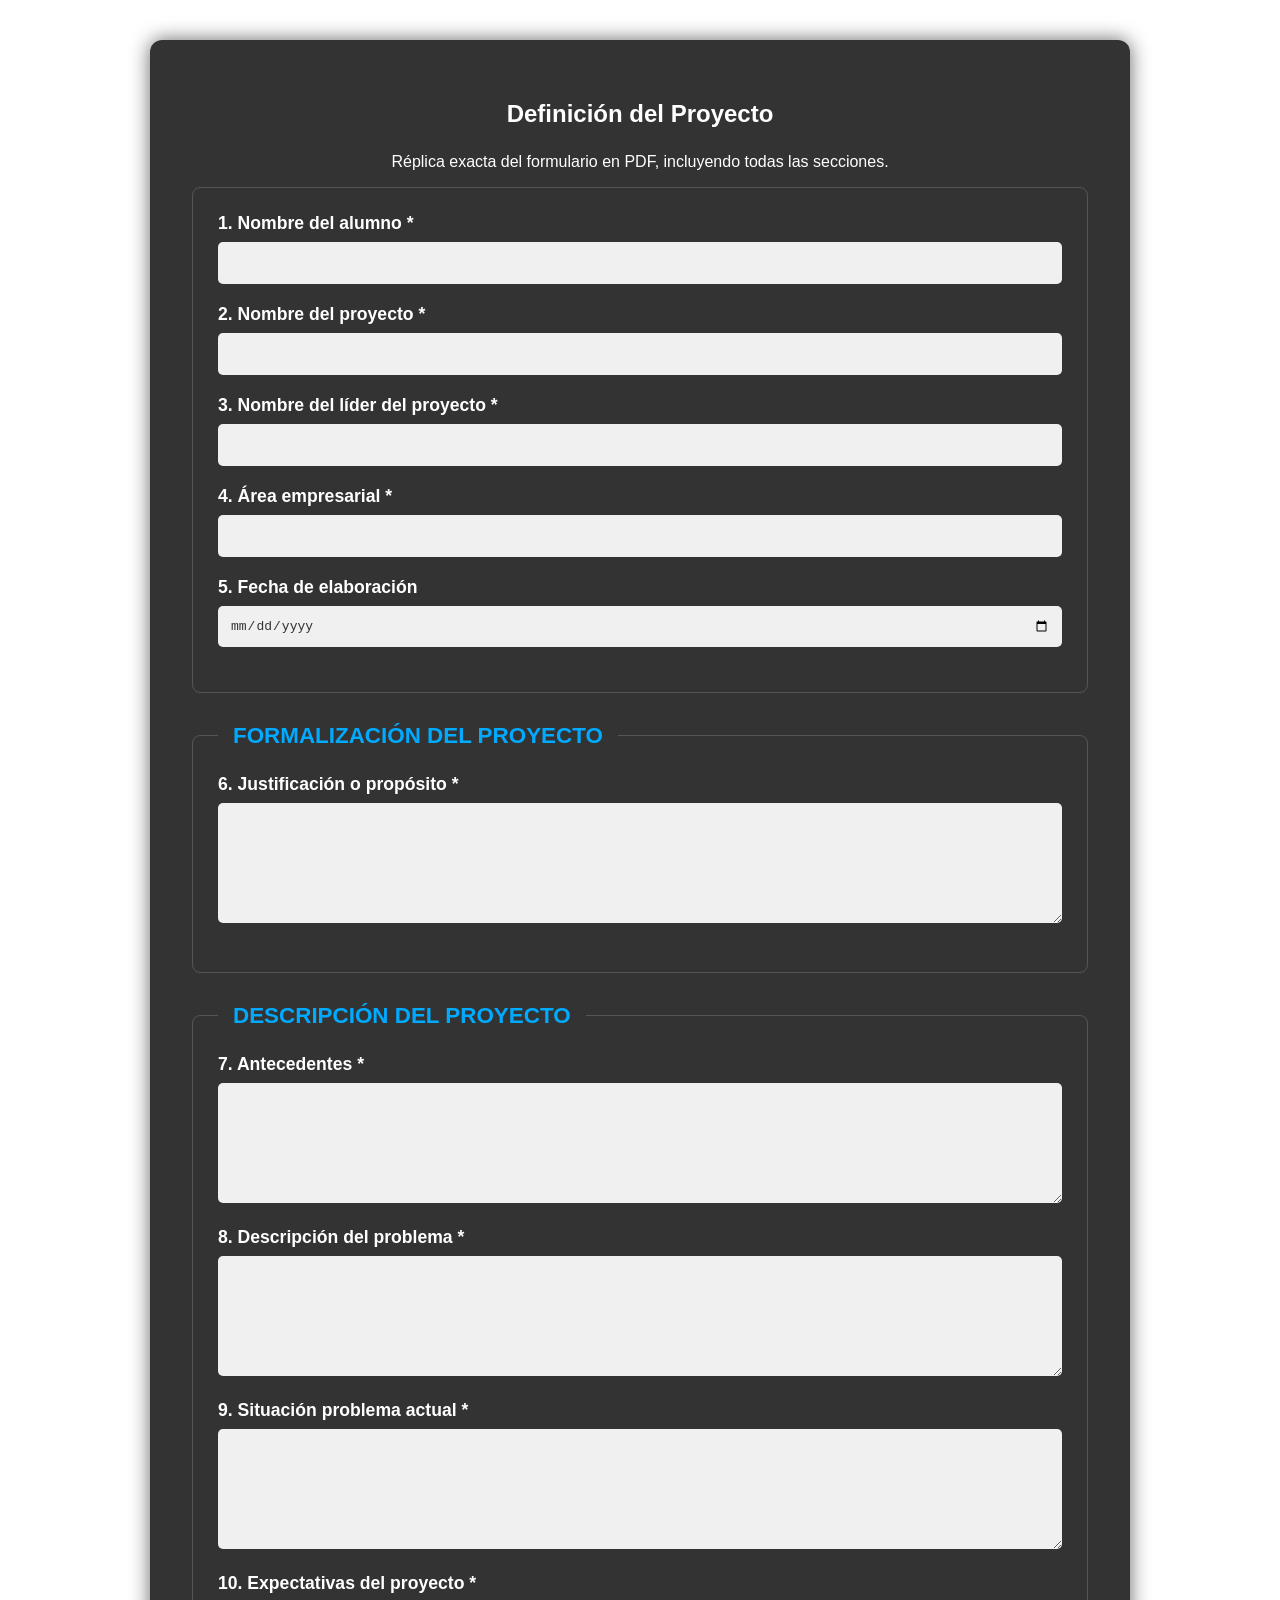
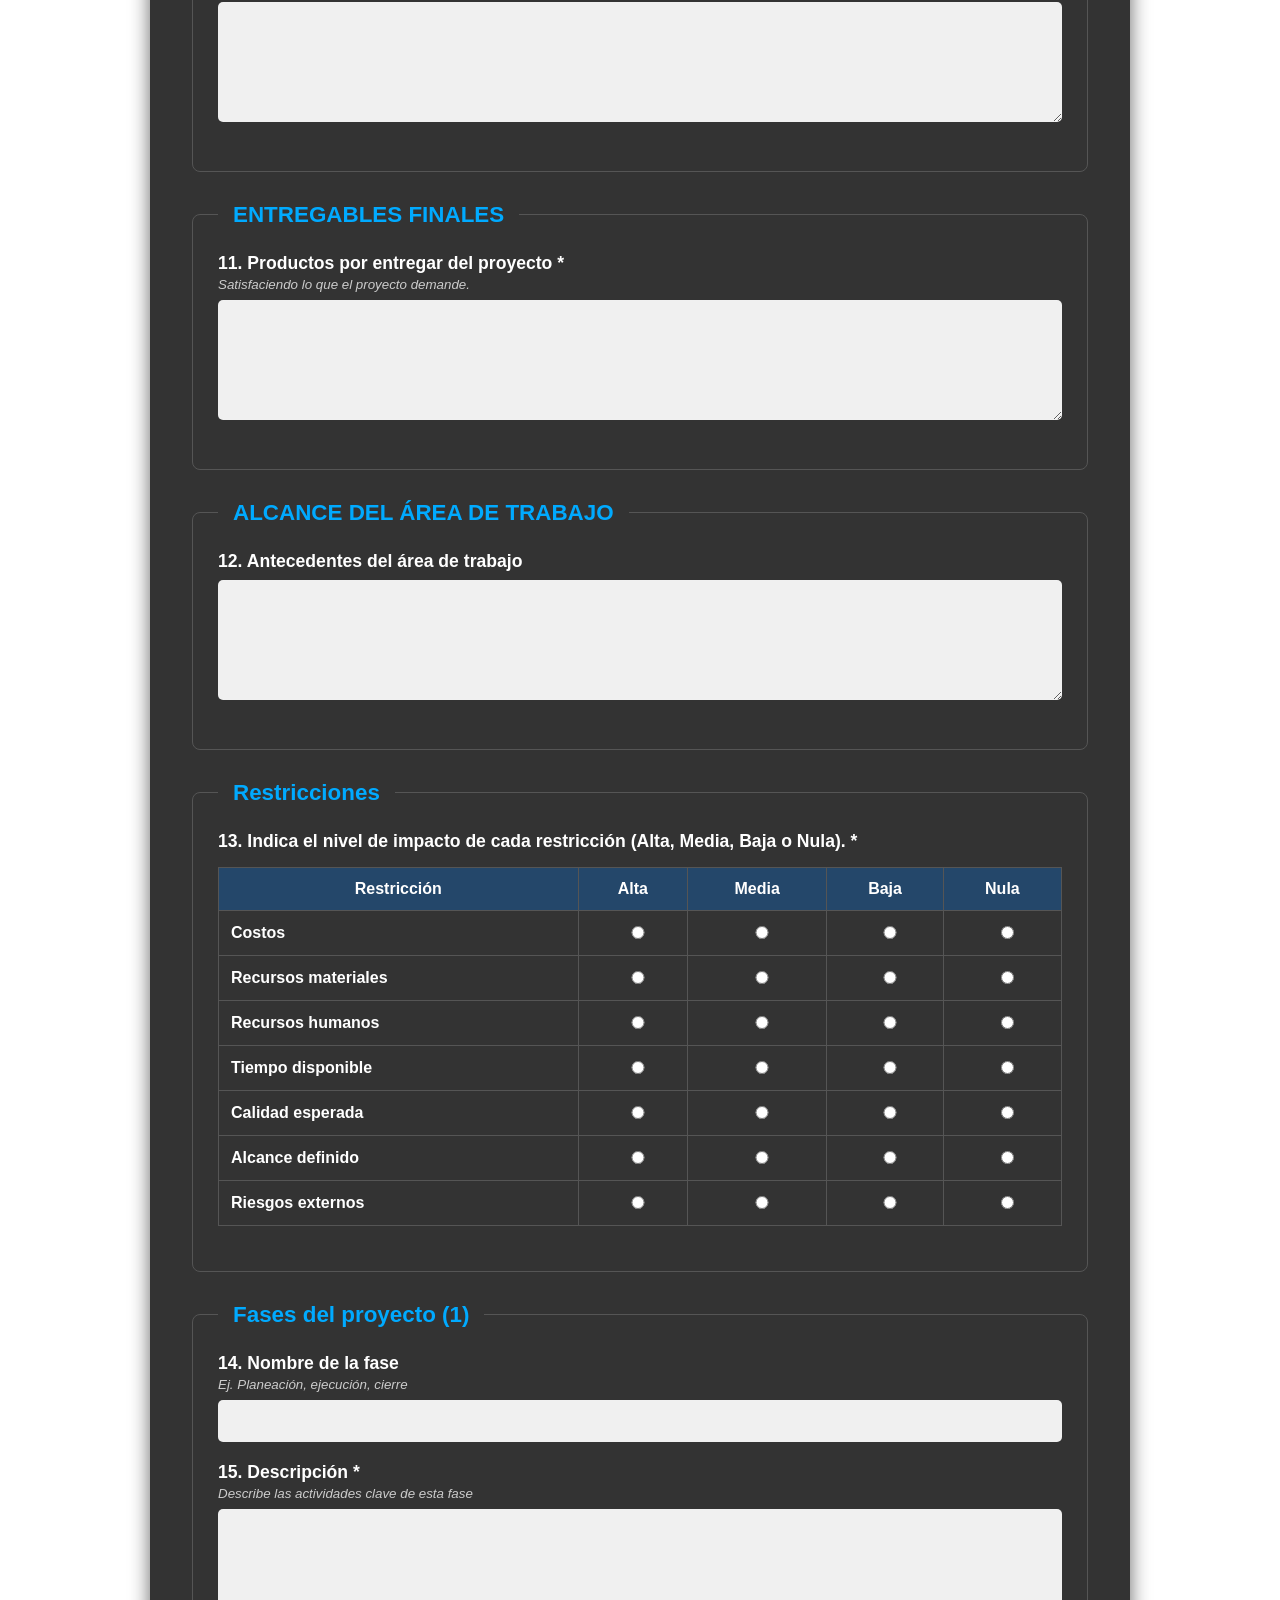
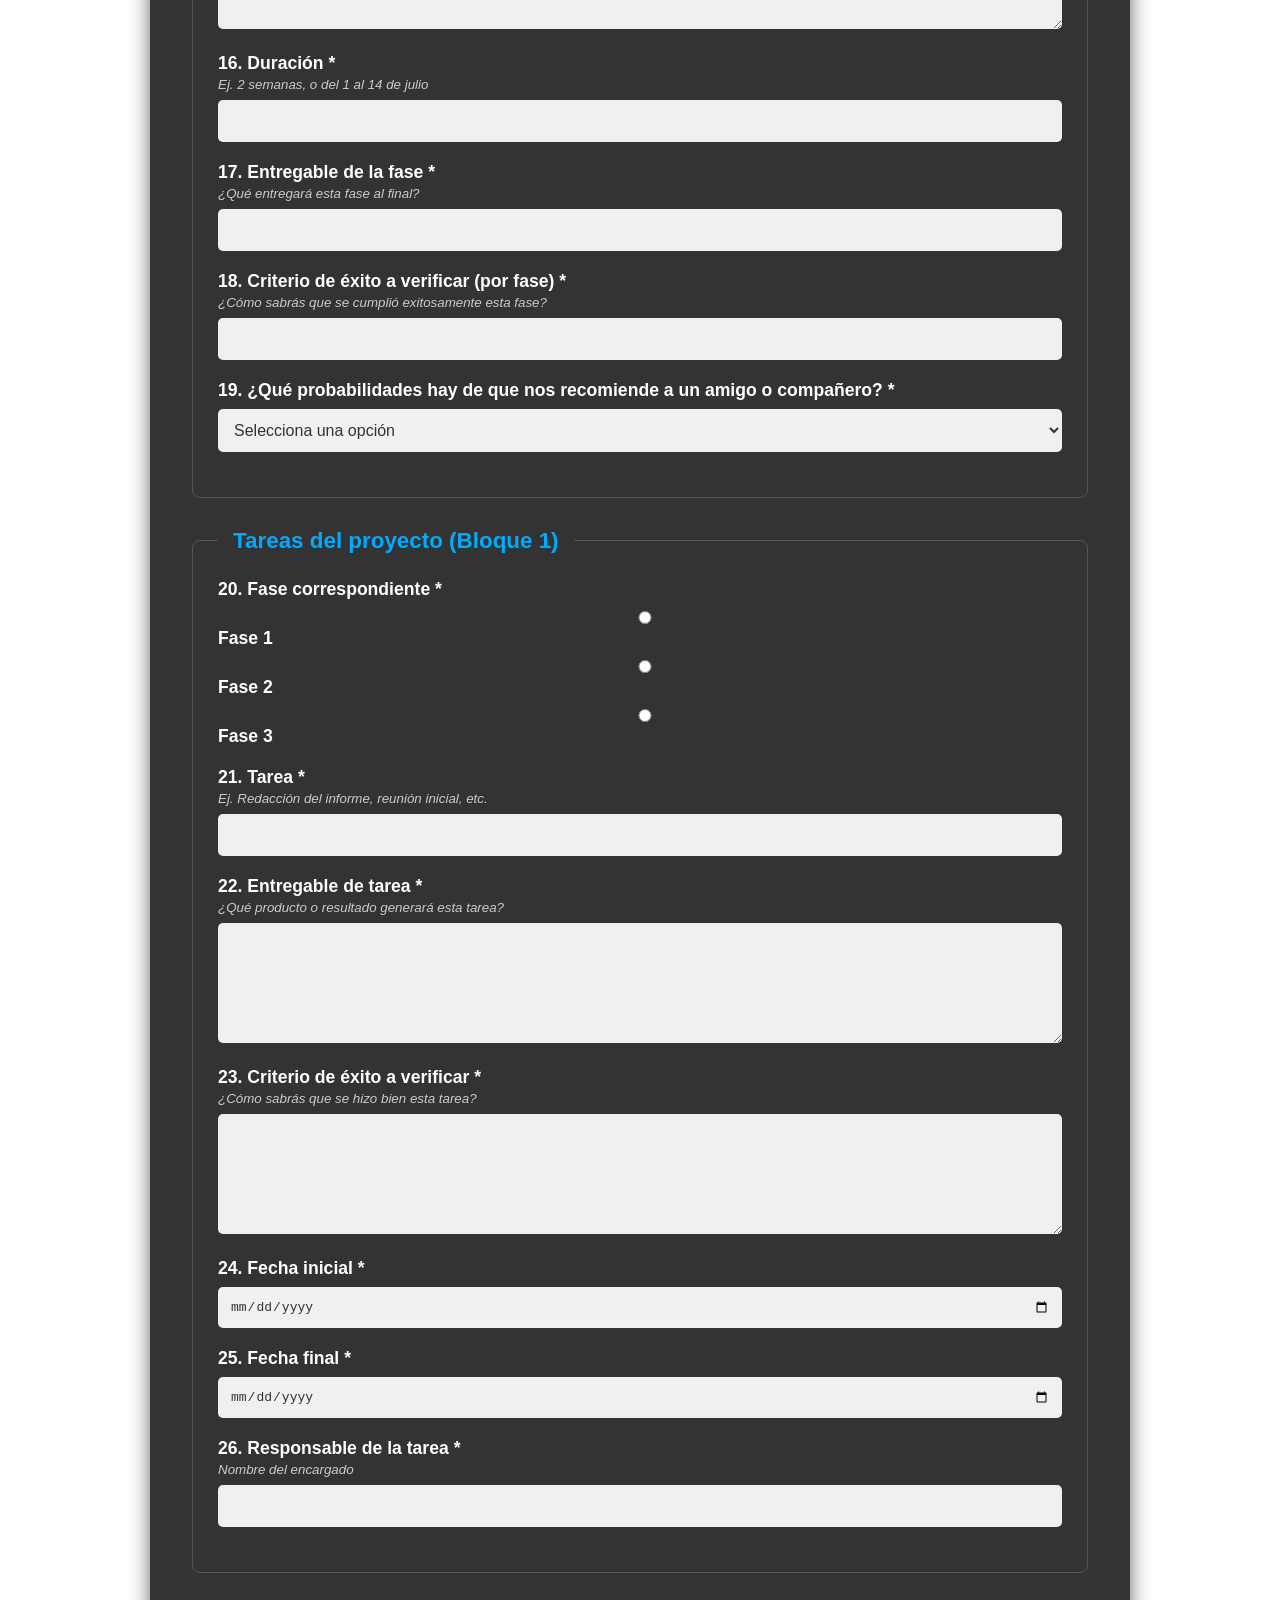
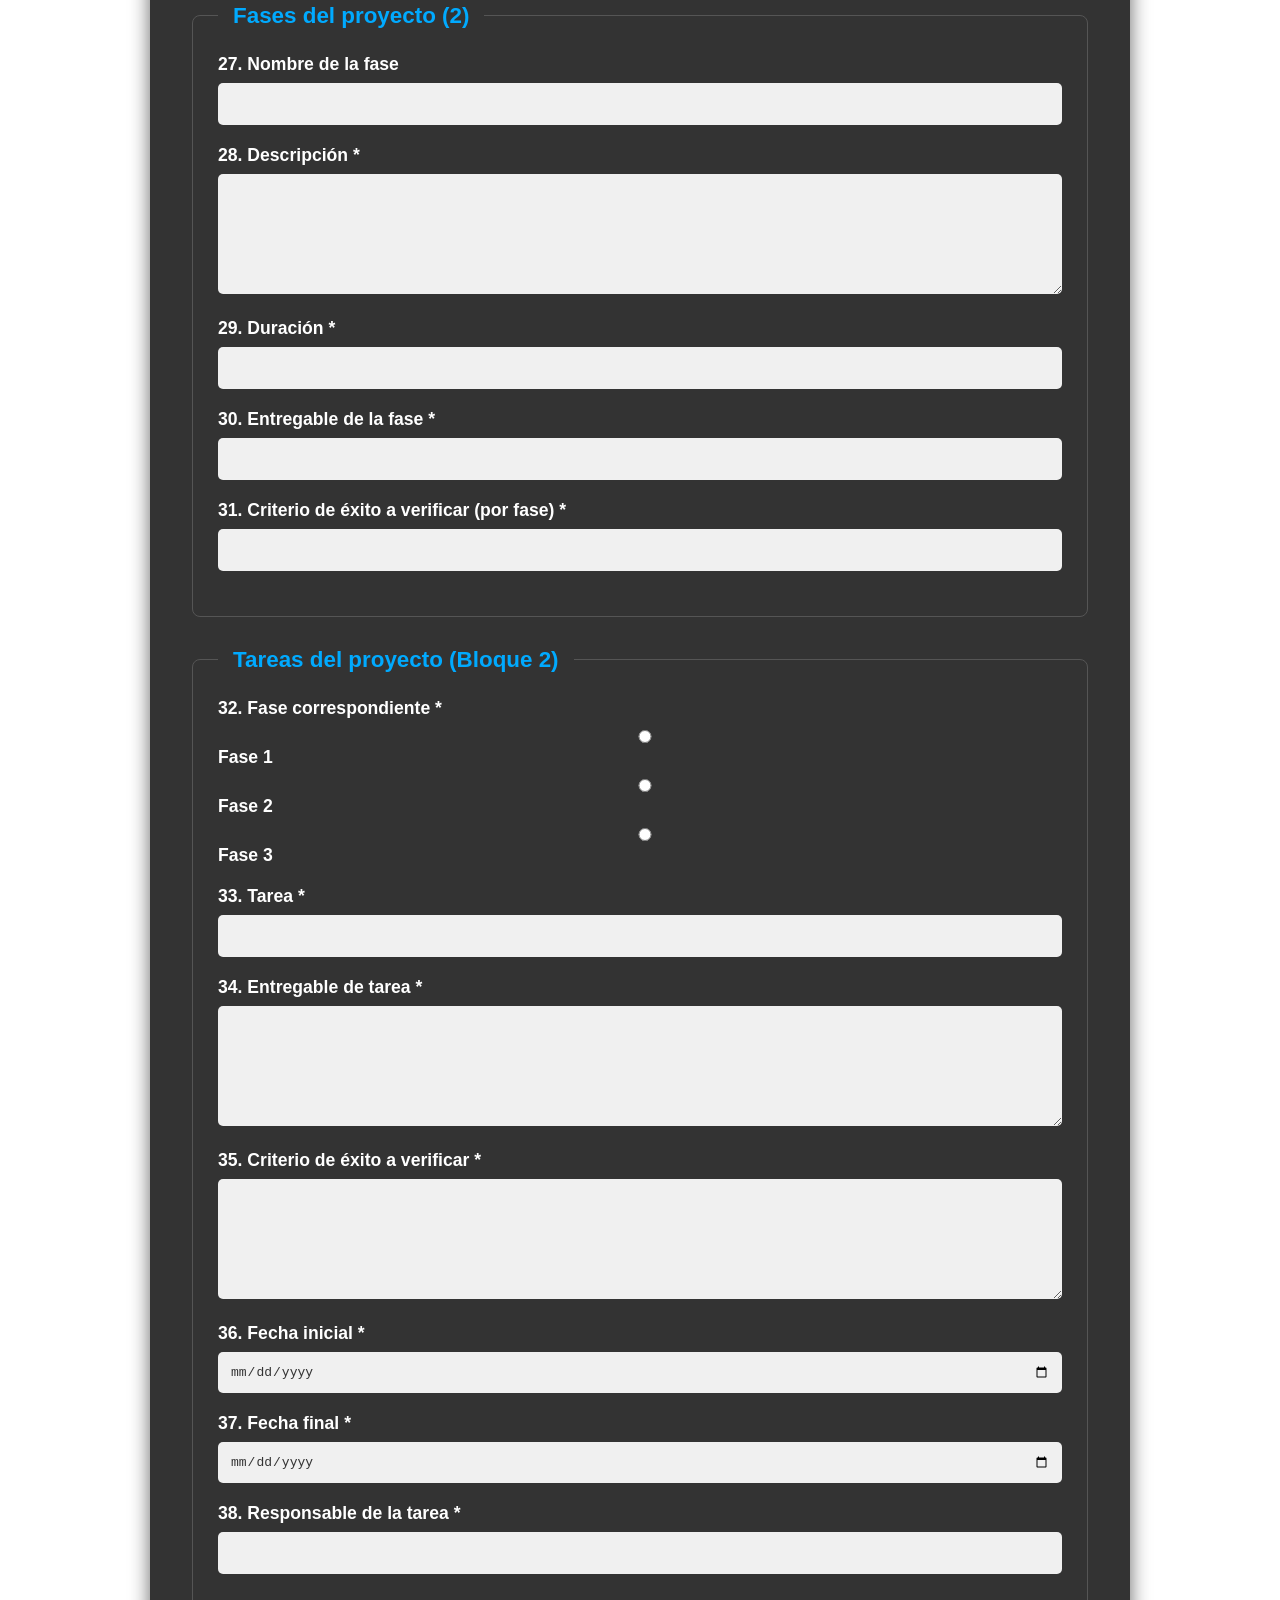
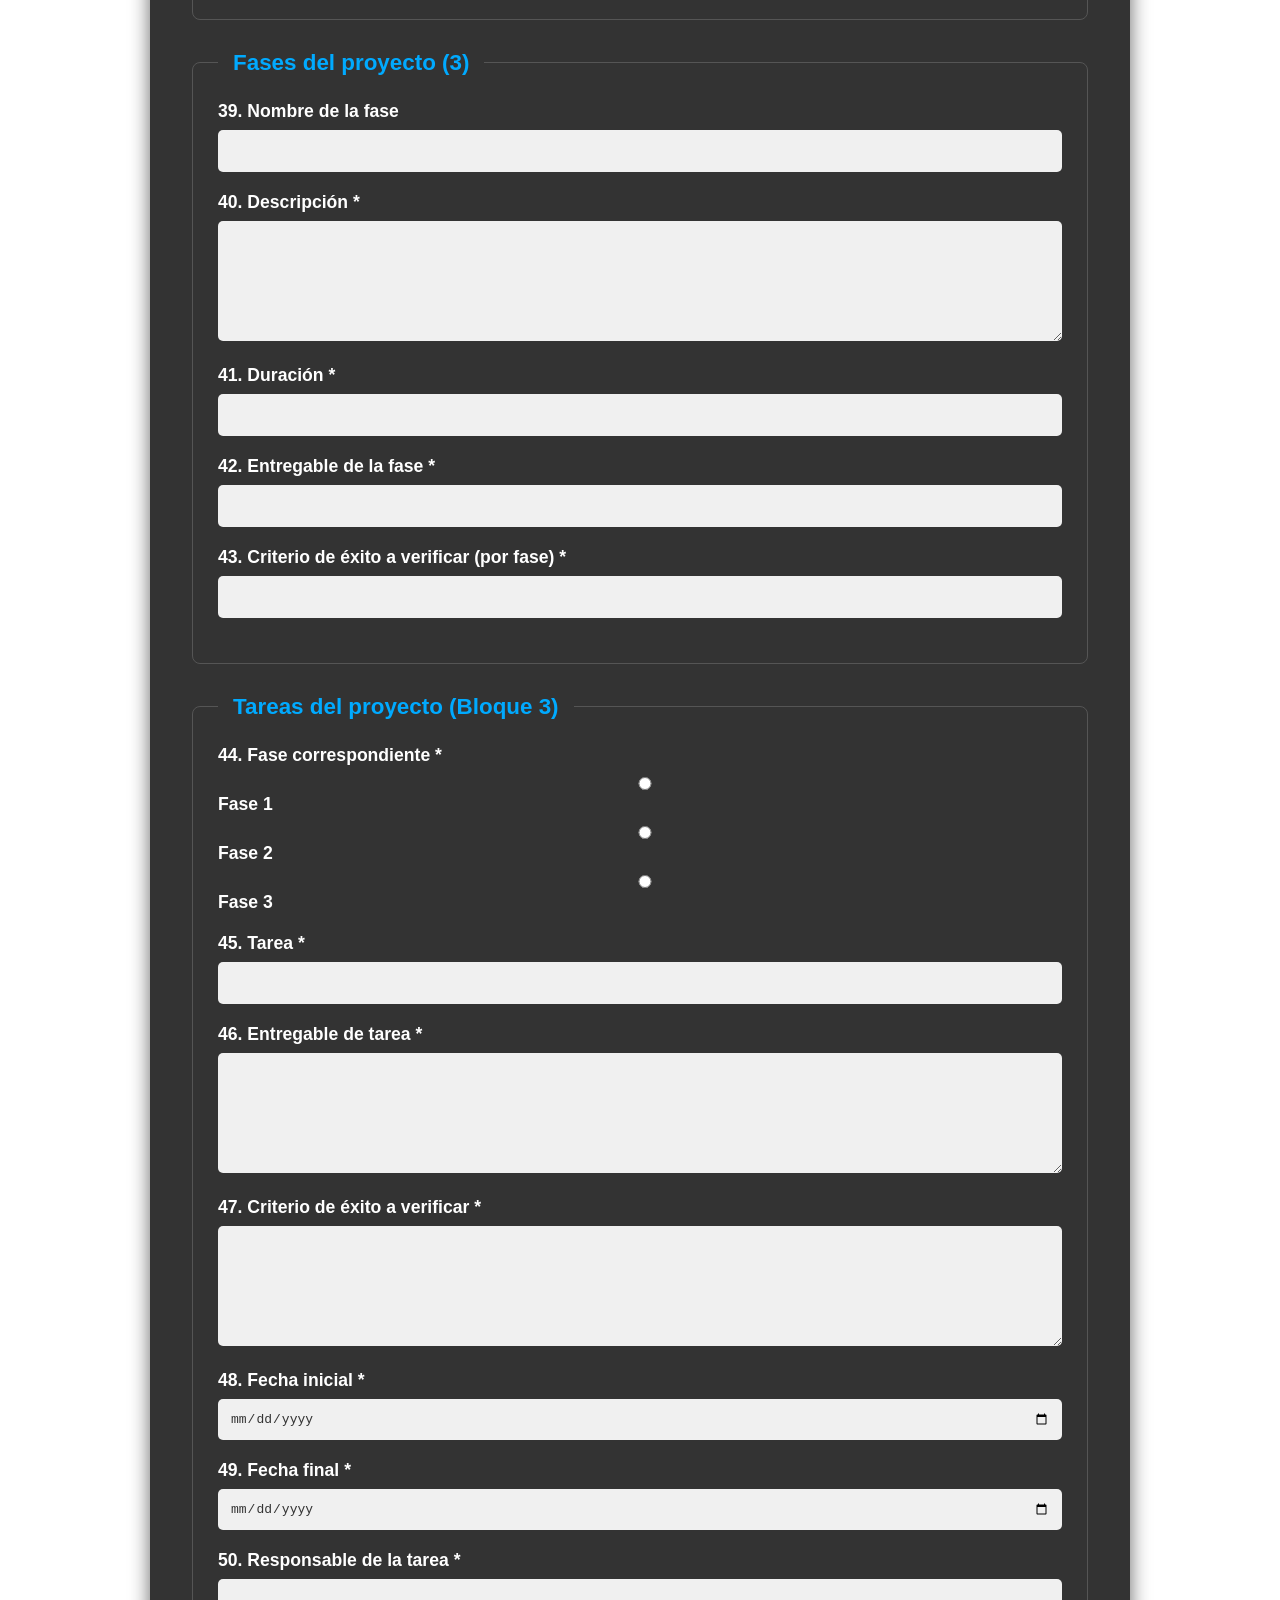
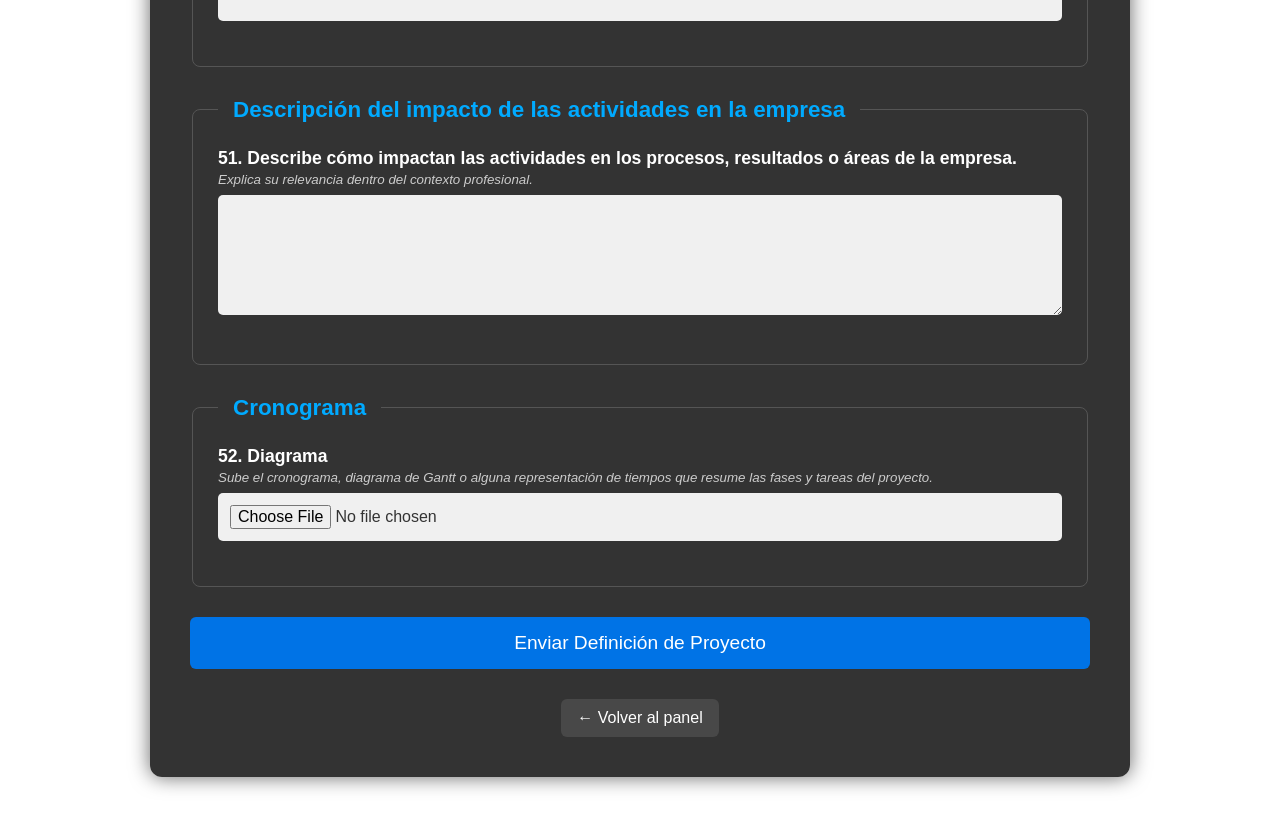
<file: Primera base del proyecto/definicion_proyecto_final.html>
<!DOCTYPE html>
<html lang="es">
<head>
    <meta charset="UTF-8" />
    <meta name="viewport" content="width=device-width, initial-scale=1.0" />
    <title>Definición del Proyecto (Versión Final)</title>
    <link rel="stylesheet" href="style.css" />
    <style>
        body.resumen { height: auto; padding: 40px 0; }
        .form-container {
            background: rgba(0, 0, 0, 0.8);
            padding: 40px;
            border-radius: 12px;
            width: 90%;
            max-width: 900px;
            box-shadow: 0 0 20px rgba(0,0,0,0.6);
            color: #fff;
            text-align: left;
        }
        .form-container h2, .form-container .form-intro { text-align: center; }
        fieldset {
            border: 1px solid #555;
            border-radius: 8px;
            margin-bottom: 30px;
            padding: 25px;
        }
        legend {
            padding: 0 15px;
            font-size: 1.4em;
            font-weight: 600;
            color: #00aaff;
        }
        .input-group { margin-bottom: 20px; }
        .input-group label {
            display: block;
            margin-bottom: 8px;
            font-weight: bold;
            font-size: 1.1em;
        }
        .input-group small {
            display: block;
            color: #ccc;
            margin-top: -5px;
            margin-bottom: 8px;
            font-style: italic;
        }
        .input-group input[type="text"],
        .input-group input[type="date"],
        .input-group input[type="file"],
        .input-group textarea,
        .input-group select {
            width: 100%;
            padding: 12px;
            border: none;
            border-radius: 5px;
            font-size: 1em;
            box-sizing: border-box;
            background: #f0f0f0;
            color: #333;
        }
        .input-group textarea { min-height: 120px; resize: vertical; }
        .restricciones-table { width: 100%; text-align: center; border-collapse: collapse; margin-top: 15px; }
        .restricciones-table th, .restricciones-table td { padding: 12px; border: 1px solid #555; }
        .restricciones-table th { background-color: rgba(0, 115, 230, 0.3); }
        .restricciones-table td:first-child { text-align: left; font-weight: bold; }
        .radio-options label { margin-right: 20px; }
    </style>
</head>
<body class="resumen">
    <div class="form-container">
        <h2>Definición del Proyecto</h2>
        <p class="form-intro">Réplica exacta del formulario en PDF, incluyendo todas las secciones.</p>

        <form id="form-definicion-proyecto">

            <fieldset>
                <div class="input-group">
                    <label for="nombre_alumno">1. Nombre del alumno *</label>
                    <input type="text" id="nombre_alumno" name="nombre_alumno" required />
                </div>
                <div class="input-group">
                    <label for="nombre_proyecto">2. Nombre del proyecto *</label>
                    <input type="text" id="nombre_proyecto" name="nombre_proyecto" required />
                </div>
                <div class="input-group">
                    <label for="lider_proyecto">3. Nombre del líder del proyecto *</label>
                    <input type="text" id="lider_proyecto" name="lider_proyecto" required />
                </div>
                <div class="input-group">
                    <label for="area_empresarial">4. Área empresarial *</label>
                    <input type="text" id="area_empresarial" name="area_empresarial" required />
                </div>
                <div class="input-group">
                    <label for="fecha_elaboracion">5. Fecha de elaboración</label>
                    <input type="date" id="fecha_elaboracion" name="fecha_elaboracion" required />
                </div>
            </fieldset>

            <fieldset>
                <legend>FORMALIZACIÓN DEL PROYECTO</legend>
                <div class="input-group">
                    <label for="justificacion">6. Justificación o propósito *</label>
                    <textarea id="justificacion" name="justificacion" required></textarea>
                </div>
            </fieldset>

            <fieldset>
                <legend>DESCRIPCIÓN DEL PROYECTO</legend>
                <div class="input-group">
                    <label for="antecedentes_desc">7. Antecedentes *</label>
                    <textarea id="antecedentes_desc" name="antecedentes_desc" required></textarea>
                </div>
                <div class="input-group">
                    <label for="descripcion_problema">8. Descripción del problema *</label>
                    <textarea id="descripcion_problema" name="descripcion_problema" required></textarea>
                </div>
                <div class="input-group">
                    <label for="situacion_problema">9. Situación problema actual *</label>
                    <textarea id="situacion_problema" name="situacion_problema" required></textarea>
                </div>
                 <div class="input-group">
                    <label for="expectativas_proyecto">10. Expectativas del proyecto *</label>
                    <textarea id="expectativas_proyecto" name="expectativas_proyecto" required></textarea>
                </div>
            </fieldset>

            <fieldset>
                <legend>ENTREGABLES FINALES</legend>
                <div class="input-group">
                    <label for="productos_entregar">11. Productos por entregar del proyecto *</label>
                    <small>Satisfaciendo lo que el proyecto demande.</small>
                    <textarea id="productos_entregar" name="productos_entregar" required></textarea>
                </div>
            </fieldset>
            
            <fieldset>
                <legend>ALCANCE DEL ÁREA DE TRABAJO</legend>
                 <div class="input-group">
                    <label for="antecedentes_area">12. Antecedentes del área de trabajo</label>
                    <textarea id="antecedentes_area" name="antecedentes_area"></textarea>
                </div>
            </fieldset>
            
            <fieldset>
                <legend>Restricciones</legend>
                <div class="input-group">
                    <label>13. Indica el nivel de impacto de cada restricción (Alta, Media, Baja o Nula). *</label>
                    <table class="restricciones-table">
                        <thead><tr><th>Restricción</th><th>Alta</th><th>Media</th><th>Baja</th><th>Nula</th></tr></thead>
                        <tbody>
                            <tr><td>Costos</td><td><input type="radio" name="restriccion_costos" value="alta" required></td><td><input type="radio" name="restriccion_costos" value="media"></td><td><input type="radio" name="restriccion_costos" value="baja"></td><td><input type="radio" name="restriccion_costos" value="nula"></td></tr>
                            <tr><td>Recursos materiales</td><td><input type="radio" name="restriccion_materiales" value="alta" required></td><td><input type="radio" name="restriccion_materiales" value="media"></td><td><input type="radio" name="restriccion_materiales" value="baja"></td><td><input type="radio" name="restriccion_materiales" value="nula"></td></tr>
                            <tr><td>Recursos humanos</td><td><input type="radio" name="restriccion_humanos" value="alta" required></td><td><input type="radio" name="restriccion_humanos" value="media"></td><td><input type="radio" name="restriccion_humanos" value="baja"></td><td><input type="radio" name="restriccion_humanos" value="nula"></td></tr>
                            <tr><td>Tiempo disponible</td><td><input type="radio" name="restriccion_tiempo" value="alta" required></td><td><input type="radio" name="restriccion_tiempo" value="media"></td><td><input type="radio" name="restriccion_tiempo" value="baja"></td><td><input type="radio" name="restriccion_tiempo" value="nula"></td></tr>
                            <tr><td>Calidad esperada</td><td><input type="radio" name="restriccion_calidad" value="alta" required></td><td><input type="radio" name="restriccion_calidad" value="media"></td><td><input type="radio" name="restriccion_calidad" value="baja"></td><td><input type="radio" name="restriccion_calidad" value="nula"></td></tr>
                            <tr><td>Alcance definido</td><td><input type="radio" name="restriccion_alcance" value="alta" required></td><td><input type="radio" name="restriccion_alcance" value="media"></td><td><input type="radio" name="restriccion_alcance" value="baja"></td><td><input type="radio" name="restriccion_alcance" value="nula"></td></tr>
                            <tr><td>Riesgos externos</td><td><input type="radio" name="restriccion_riesgos" value="alta" required></td><td><input type="radio" name="restriccion_riesgos" value="media"></td><td><input type="radio" name="restriccion_riesgos" value="baja"></td><td><input type="radio" name="restriccion_riesgos" value="nula"></td></tr>
                        </tbody>
                    </table>
                </div>
            </fieldset>

            <fieldset>
                <legend>Fases del proyecto (1)</legend>
                <div class="input-group"><label for="fase1_nombre">14. Nombre de la fase</label><small>Ej. Planeación, ejecución, cierre</small><input type="text" id="fase1_nombre" name="fase1_nombre"></div>
                <div class="input-group"><label for="fase1_descripcion">15. Descripción *</label><small>Describe las actividades clave de esta fase</small><textarea id="fase1_descripcion" name="fase1_descripcion" required></textarea></div>
                <div class="input-group"><label for="fase1_duracion">16. Duración *</label><small>Ej. 2 semanas, o del 1 al 14 de julio</small><input type="text" id="fase1_duracion" name="fase1_duracion" required></div>
                <div class="input-group"><label for="fase1_entregable">17. Entregable de la fase *</label><small>¿Qué entregará esta fase al final?</small><input type="text" id="fase1_entregable" name="fase1_entregable" required></div>
                <div class="input-group"><label for="fase1_criterio_exito">18. Criterio de éxito a verificar (por fase) *</label><small>¿Cómo sabrás que se cumplió exitosamente esta fase?</small><input type="text" id="fase1_criterio_exito" name="fase1_criterio_exito" required></div>
                <div class="input-group"><label for="fase1_recomendacion">19. ¿Qué probabilidades hay de que nos recomiende a un amigo o compañero? *</label><select id="fase1_recomendacion" name="fase1_recomendacion" required><option value="" disabled selected>Selecciona una opción</option><script>for(let i=0;i<=10;i++)document.write(`<option value="${i}">${i}</option>`);</script></select></div>
            </fieldset>

            <fieldset>
                <legend>Tareas del proyecto (Bloque 1)</legend>
                <div class="input-group"><label>20. Fase correspondiente *</label><div class="radio-options"><input type="radio" id="tarea1_fase1" name="tarea1_fase" value="Fase 1" required><label for="tarea1_fase1">Fase 1</label><input type="radio" id="tarea1_fase2" name="tarea1_fase" value="Fase 2"><label for="tarea1_fase2">Fase 2</label><input type="radio" id="tarea1_fase3" name="tarea1_fase" value="Fase 3"><label for="tarea1_fase3">Fase 3</label></div></div>
                <div class="input-group"><label for="tarea1_nombre">21. Tarea *</label><small>Ej. Redacción del informe, reunión inicial, etc.</small><input type="text" id="tarea1_nombre" name="tarea1_nombre" required></div>
                <div class="input-group"><label for="tarea1_entregable">22. Entregable de tarea *</label><small>¿Qué producto o resultado generará esta tarea?</small><textarea id="tarea1_entregable" name="tarea1_entregable" required></textarea></div>
                <div class="input-group"><label for="tarea1_criterio_exito">23. Criterio de éxito a verificar *</label><small>¿Cómo sabrás que se hizo bien esta tarea?</small><textarea id="tarea1_criterio_exito" name="tarea1_criterio_exito" required></textarea></div>
                <div class="input-group"><label for="tarea1_fecha_inicio">24. Fecha inicial *</label><input type="date" id="tarea1_fecha_inicio" name="tarea1_fecha_inicio" required></div>
                <div class="input-group"><label for="tarea1_fecha_fin">25. Fecha final *</label><input type="date" id="tarea1_fecha_fin" name="tarea1_fecha_fin" required></div>
                <div class="input-group"><label for="tarea1_responsable">26. Responsable de la tarea *</label><small>Nombre del encargado</small><input type="text" id="tarea1_responsable" name="tarea1_responsable" required></div>
            </fieldset>

            <fieldset>
                <legend>Fases del proyecto (2)</legend>
                <div class="input-group"><label for="fase2_nombre">27. Nombre de la fase</label><input type="text" id="fase2_nombre" name="fase2_nombre"></div>
                <div class="input-group"><label for="fase2_descripcion">28. Descripción *</label><textarea id="fase2_descripcion" name="fase2_descripcion" required></textarea></div>
                <div class="input-group"><label for="fase2_duracion">29. Duración *</label><input type="text" id="fase2_duracion" name="fase2_duracion" required></div>
                <div class="input-group"><label for="fase2_entregable">30. Entregable de la fase *</label><input type="text" id="fase2_entregable" name="fase2_entregable" required></div>
                <div class="input-group"><label for="fase2_criterio_exito">31. Criterio de éxito a verificar (por fase) *</label><input type="text" id="fase2_criterio_exito" name="fase2_criterio_exito" required></div>
            </fieldset>

            <fieldset>
                <legend>Tareas del proyecto (Bloque 2)</legend>
                <div class="input-group"><label>32. Fase correspondiente *</label><div class="radio-options"><input type="radio" id="tarea2_fase1" name="tarea2_fase" value="Fase 1" required><label for="tarea2_fase1">Fase 1</label><input type="radio" id="tarea2_fase2" name="tarea2_fase" value="Fase 2"><label for="tarea2_fase2">Fase 2</label><input type="radio" id="tarea2_fase3" name="tarea2_fase" value="Fase 3"><label for="tarea2_fase3">Fase 3</label></div></div>
                <div class="input-group"><label for="tarea2_nombre">33. Tarea *</label><input type="text" id="tarea2_nombre" name="tarea2_nombre" required></div>
                <div class="input-group"><label for="tarea2_entregable">34. Entregable de tarea *</label><textarea id="tarea2_entregable" name="tarea2_entregable" required></textarea></div>
                <div class="input-group"><label for="tarea2_criterio_exito">35. Criterio de éxito a verificar *</label><textarea id="tarea2_criterio_exito" name="tarea2_criterio_exito" required></textarea></div>
                <div class="input-group"><label for="tarea2_fecha_inicio">36. Fecha inicial *</label><input type="date" id="tarea2_fecha_inicio" name="tarea2_fecha_inicio" required></div>
                <div class="input-group"><label for="tarea2_fecha_fin">37. Fecha final *</label><input type="date" id="tarea2_fecha_fin" name="tarea2_fecha_fin" required></div>
                <div class="input-group"><label for="tarea2_responsable">38. Responsable de la tarea *</label><input type="text" id="tarea2_responsable" name="tarea2_responsable" required></div>
            </fieldset>

            <fieldset>
                <legend>Fases del proyecto (3)</legend>
                <div class="input-group"><label for="fase3_nombre">39. Nombre de la fase</label><input type="text" id="fase3_nombre" name="fase3_nombre"></div>
                <div class="input-group"><label for="fase3_descripcion">40. Descripción *</label><textarea id="fase3_descripcion" name="fase3_descripcion" required></textarea></div>
                <div class="input-group"><label for="fase3_duracion">41. Duración *</label><input type="text" id="fase3_duracion" name="fase3_duracion" required></div>
                <div class="input-group"><label for="fase3_entregable">42. Entregable de la fase *</label><input type="text" id="fase3_entregable" name="fase3_entregable" required></div>
                <div class="input-group"><label for="fase3_criterio_exito">43. Criterio de éxito a verificar (por fase) *</label><input type="text" id="fase3_criterio_exito" name="fase3_criterio_exito" required></div>
            </fieldset>

            <fieldset>
                <legend>Tareas del proyecto (Bloque 3)</legend>
                <div class="input-group"><label>44. Fase correspondiente *</label><div class="radio-options"><input type="radio" id="tarea3_fase1" name="tarea3_fase" value="Fase 1" required><label for="tarea3_fase1">Fase 1</label><input type="radio" id="tarea3_fase2" name="tarea3_fase" value="Fase 2"><label for="tarea3_fase2">Fase 2</label><input type="radio" id="tarea3_fase3" name="tarea3_fase" value="Fase 3"><label for="tarea3_fase3">Fase 3</label></div></div>
                <div class="input-group"><label for="tarea3_nombre">45. Tarea *</label><input type="text" id="tarea3_nombre" name="tarea3_nombre" required></div>
                <div class="input-group"><label for="tarea3_entregable">46. Entregable de tarea *</label><textarea id="tarea3_entregable" name="tarea3_entregable" required></textarea></div>
                <div class="input-group"><label for="tarea3_criterio_exito">47. Criterio de éxito a verificar *</label><textarea id="tarea3_criterio_exito" name="tarea3_criterio_exito" required></textarea></div>
                <div class="input-group"><label for="tarea3_fecha_inicio">48. Fecha inicial *</label><input type="date" id="tarea3_fecha_inicio" name="tarea3_fecha_inicio" required></div>
                <div class="input-group"><label for="tarea3_fecha_fin">49. Fecha final *</label><input type="date" id="tarea3_fecha_fin" name="tarea3_fecha_fin" required></div>
                <div class="input-group"><label for="tarea3_responsable">50. Responsable de la tarea *</label><input type="text" id="tarea3_responsable" name="tarea3_responsable" required></div>
            </fieldset>

             <fieldset>
                <legend>Descripción del impacto de las actividades en la empresa</legend>
                 <div class="input-group">
                    <label for="impacto_actividades">51. Describe cómo impactan las actividades en los procesos, resultados o áreas de la empresa.</label>
                    <small>Explica su relevancia dentro del contexto profesional.</small>
                    <textarea id="impacto_actividades" name="impacto_actividades"></textarea>
                </div>
            </fieldset>

            <fieldset>
                <legend>Cronograma</legend>
                 <div class="input-group">
                    <label for="diagrama">52. Diagrama</label>
                    <small>Sube el cronograma, diagrama de Gantt o alguna representación de tiempos que resume las fases y tareas del proyecto.</small>
                    <input type="file" id="diagrama" name="diagrama" accept=".pdf,.doc,.docx,.xls,.xlsx,.ppt,.pptx,.jpg,.png,.jpeg">
                </div>
            </fieldset>

            <div style="text-align: center; margin-top: 30px;">
                 <button type="submit" style="padding: 15px 30px; font-size: 1.2em;">Enviar Definición de Proyecto</button>
            </div>
        </form>
        
        <div class="acciones" style="margin-top: 30px; justify-content: center;">
            <a href="dashboard.html">← Volver al panel</a>
        </div>
    </div>

    <script>
    // Se ejecuta cuando el usuario hace clic en el botón "Enviar"
    document.getElementById('form-definicion-proyecto').addEventListener('submit', function(event) {
        // Previene que la página se recargue
        event.preventDefault();
        
        const form = event.target;
        const formData = new FormData(form);
        const data = Object.fromEntries(formData.entries());

        // --- Vinculación de IDs (¡Importante!) ---
        // Tomamos el ID del alumno que ha iniciado sesión desde el localStorage.
        const alumnoId = localStorage.getItem('usuario_id');
        if (!alumnoId) {
            alert("Error: No se ha encontrado un ID de alumno. Por favor, inicie sesión de nuevo.");
            return;
        }
        data.alumno_id = alumnoId;

        // NOTA: El ID del profesor supervisor debería asignarse de alguna forma.
        // Por ahora, usamos un valor de ejemplo (1). Esto se podrá mejorar después.
        data.profesor_id = 1; 

        console.log("Datos que se enviarán a la API:", data);

        // Usamos fetch para enviar los datos al endpoint que creamos en app.py
        fetch('http://127.0.0.1:5000/api/definicion_proyecto', {
            method: 'POST',
            headers: {
                'Content-Type': 'application/json'
            },
            body: JSON.stringify(data)
        })
        .then(res => {
            if (!res.ok) {
                return res.json().then(err => { throw new Error(err.error || 'Error desconocido del servidor') });
            }
            return res.json();
        })
        .then(response => {
            alert(response.message); // Muestra el mensaje de éxito del backend
            form.reset(); // Limpia el formulario
        })
        .catch(err => {
            alert('Error al enviar el formulario: ' + err.message);
        });
    });
</script>
</file>
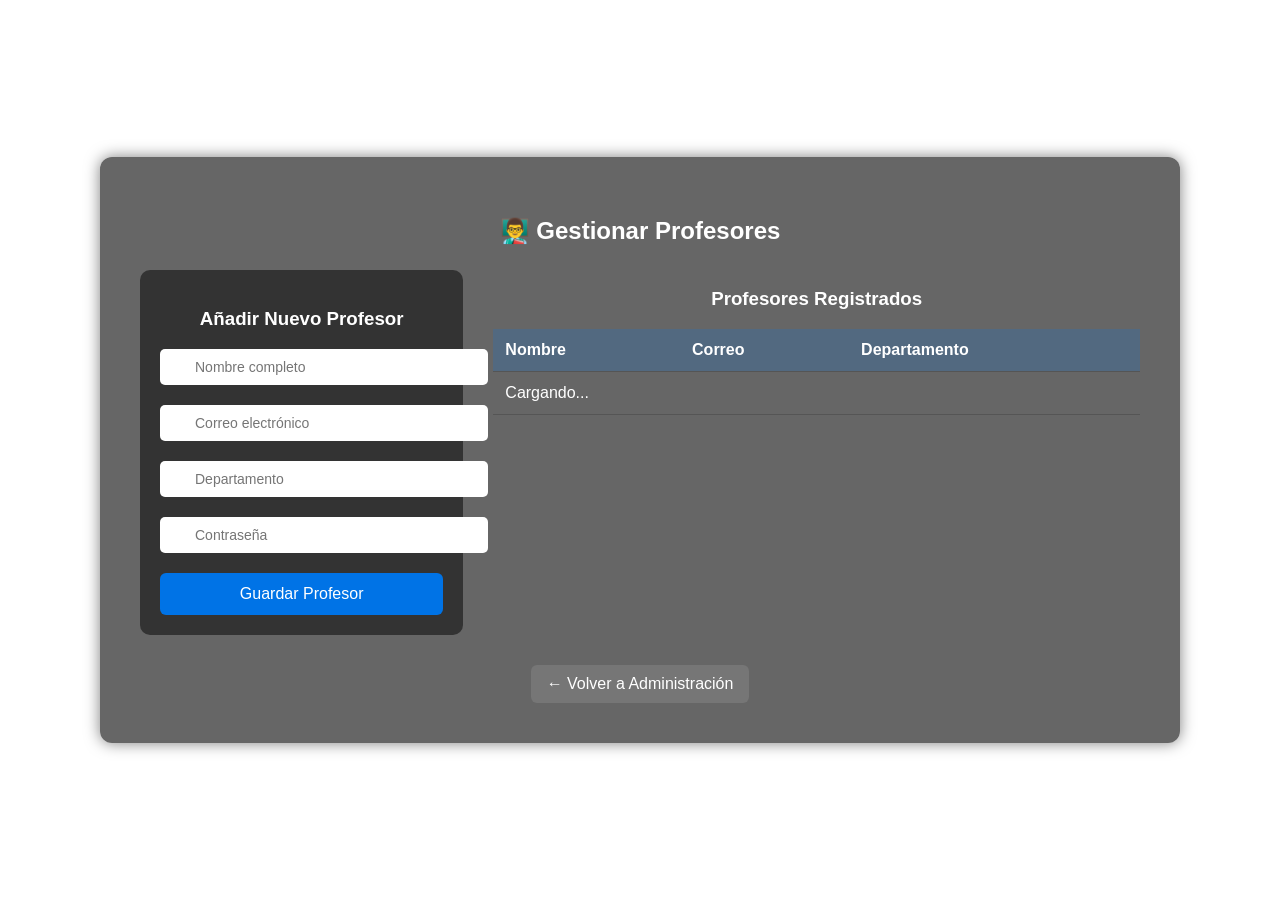
<file: Primera base del proyecto/gestionar_profesores.html>
<!DOCTYPE html>
<html lang="es">
<head>
    <meta charset="UTF-8">
    <meta name="viewport" content="width=device-width, initial-scale=1.0">
    <title>Gestionar Profesores</title>
    <link rel="stylesheet" href="style.css">
    <style>
        .gestion-container { display: grid; grid-template-columns: 1fr 2fr; gap: 30px; align-items: start; }
        .form-card { background: rgba(0,0,0,0.5); padding: 20px; border-radius: 10px; }
        .lista-table { width: 100%; border-collapse: collapse; }
        .lista-table th, .lista-table td { padding: 12px; border-bottom: 1px solid #555; text-align: left;}
        .lista-table th { background-color: rgba(0, 115, 230, 0.2); }
    </style>
</head>
<body class="resumen">
    <div class="login-container" style="width: 90%; max-width: 1000px;">
        <h2>👨‍🏫 Gestionar Profesores</h2>
        
        <div class="gestion-container">
            <!-- Columna del Formulario -->
            <div class="form-card">
                <h3>Añadir Nuevo Profesor</h3>
                <form id="form-profesor">
                    <div class="input-group"><input type="text" id="nombre" placeholder="Nombre completo" required></div>
                    <div class="input-group"><input type="email" id="correo" placeholder="Correo electrónico" required></div>
                    <div class="input-group"><input type="text" id="departamento" placeholder="Departamento" required></div>
                    <div class="input-group"><input type="password" id="password" placeholder="Contraseña" required></div>
                    <button type="submit">Guardar Profesor</button>
                </form>
            </div>

            <!-- Columna de la Lista -->
            <div>
                <h3>Profesores Registrados</h3>
                <table class="lista-table">
                    <thead><tr><th>Nombre</th><th>Correo</th><th>Departamento</th></tr></thead>
                    <tbody id="lista-profesores">
                        <tr><td colspan="3">Cargando...</td></tr>
                    </tbody>
                </table>
            </div>
        </div>

        <div class="acciones" style="margin-top: 30px;">
            <a href="gestionar_sistema.html">← Volver a Administración</a>
        </div>
    </div>

    <script>
        const API_BASE = "http://127.0.0.1:5000";

        // Cargar la lista de profesores al iniciar
        function cargarProfesores() {
            fetch(`${API_BASE}/api/profesores`)
                .then(res => res.json())
                .then(data => {
                    const tbody = document.getElementById('lista-profesores');
                    tbody.innerHTML = '';
                    if (data.length === 0) {
                        tbody.innerHTML = '<tr><td colspan="3">No hay profesores registrados.</td></tr>';
                    } else {
                        data.forEach(prof => {
                            const tr = document.createElement('tr');
                            tr.innerHTML = `<td>${prof.nombre}</td><td>${prof.correo}</td><td>${prof.departamento}</td>`;
                            tbody.appendChild(tr);
                        });
                    }
                });
        }

        // Enviar el formulario para crear un nuevo profesor
        document.getElementById('form-profesor').addEventListener('submit', function(event) {
            event.preventDefault();
            const data = {
                nombre: document.getElementById('nombre').value,
                correo: document.getElementById('correo').value,
                departamento: document.getElementById('departamento').value,
                contraseña: document.getElementById('password').value,
            };

            fetch(`${API_BASE}/api/profesores`, {
                method: 'POST',
                headers: { 'Content-Type': 'application/json' },
                body: JSON.stringify(data)
            })
            .then(res => res.json())
            .then(response => {
                alert(response.message);
                document.getElementById('form-profesor').reset();
                cargarProfesores(); // Recargar la lista
            })
            .catch(err => alert('Error al guardar el profesor.'));
        });
        
        document.addEventListener("DOMContentLoaded", cargarProfesores);
    </script>
</body>
</html>
</file>
<file: Primera base del proyecto/style.css>
/* Fondo con imagen para el login */
body:not(.resumen) {
  margin: 0;
  font-family: 'Inter', sans-serif;
  background: url('https://rdlparquitectos.com//media/3339/biblioteca-tec.jpg') no-repeat center center fixed;
  background-size: cover;
  display: flex;
  height: 100vh;
  align-items: center;
  justify-content: center;
}

/* Fondo técnico para resumen.html */
body.resumen {
  margin: 0;
  font-family: 'Inter', sans-serif;
  background-image: url('https://media.istockphoto.com/id/1413790486/es/foto/fondo-abstracto-azul-oscuro-sat%C3%A9n-de-seda-color-azul-marino-fondo-elegante.jpg?s=612x612&w=0&k=20&c=YLVaBJOXnjFmH6IYGQa2h_Rj2wcTj4TiiGlLA9tInOc=');
  background-size: cover;
  background-position: center;
  background-attachment: fixed;
  color: white;
  display: flex;
  align-items: center;
  justify-content: center;
  height: 100vh;
}

.login-container {
  background: rgba(0, 0, 0, 0.6);
  padding: 40px;
  border-radius: 12px;
  width: 320px;
  box-shadow: 0 0 15px rgba(0,0,0,0.5);
  color: #fff;
  text-align: center;
}

.logo {
  width: 100px;
  margin-bottom: 15px;
}

h2 {
  margin-bottom: 25px;
  font-weight: 600;
}

.input-group {
  position: relative;
  margin-bottom: 20px;
}

.input-group .icon {
  position: absolute;
  left: 10px;
  top: 10px;
  width: 20px;
  opacity: 0.6;
}

.input-group input {
  width: 100%;
  padding: 10px 10px 10px 35px;
  border: none;
  border-radius: 5px;
  font-size: 14px;
}

button {
  width: 100%;
  padding: 12px;
  background: #0073e6;
  border: none;
  color: white;
  font-size: 16px;
  border-radius: 6px;
  cursor: pointer;
  transition: background 0.3s;
}

button:hover {
  background: #005ec4;
}

.links {
  margin-top: 15px;
  font-size: 12px;
}

.links a {
  color: #ddd;
  text-decoration: none;
}
/* Estilos para el contenedor de botones */
.acciones {
  display: flex;
  justify-content: center;
  gap: 30px;
  margin-top: 30px;
}

/* Estilos para los enlaces de acción */
.acciones a {
  color: #ffffff;
  background-color: rgba(255, 255, 255, 0.1);
  padding: 10px 16px;
  border-radius: 6px;
  font-weight: 500;
  text-decoration: none;
  transition: background 0.3s, transform 0.2s;
  display: inline-flex;
  align-items: center;
  gap: 8px;
}

/* Efecto al pasar el cursor */
.acciones a:hover {
  background-color: rgba(255, 255, 255, 0.25);
  transform: scale(1.05);
}

/* Ícono a la izquierda del texto */
.icono-link {
  width: 20px;
  height: 20px;
  margin-right: 4px;
  filter: brightness(0) invert(1); /* opcional para íconos oscuros sobre fondo oscuro */
  transition: transform 0.2s;
}

.acciones a:hover .icono-link {
  transform: scale(1.1);
}
</file>
